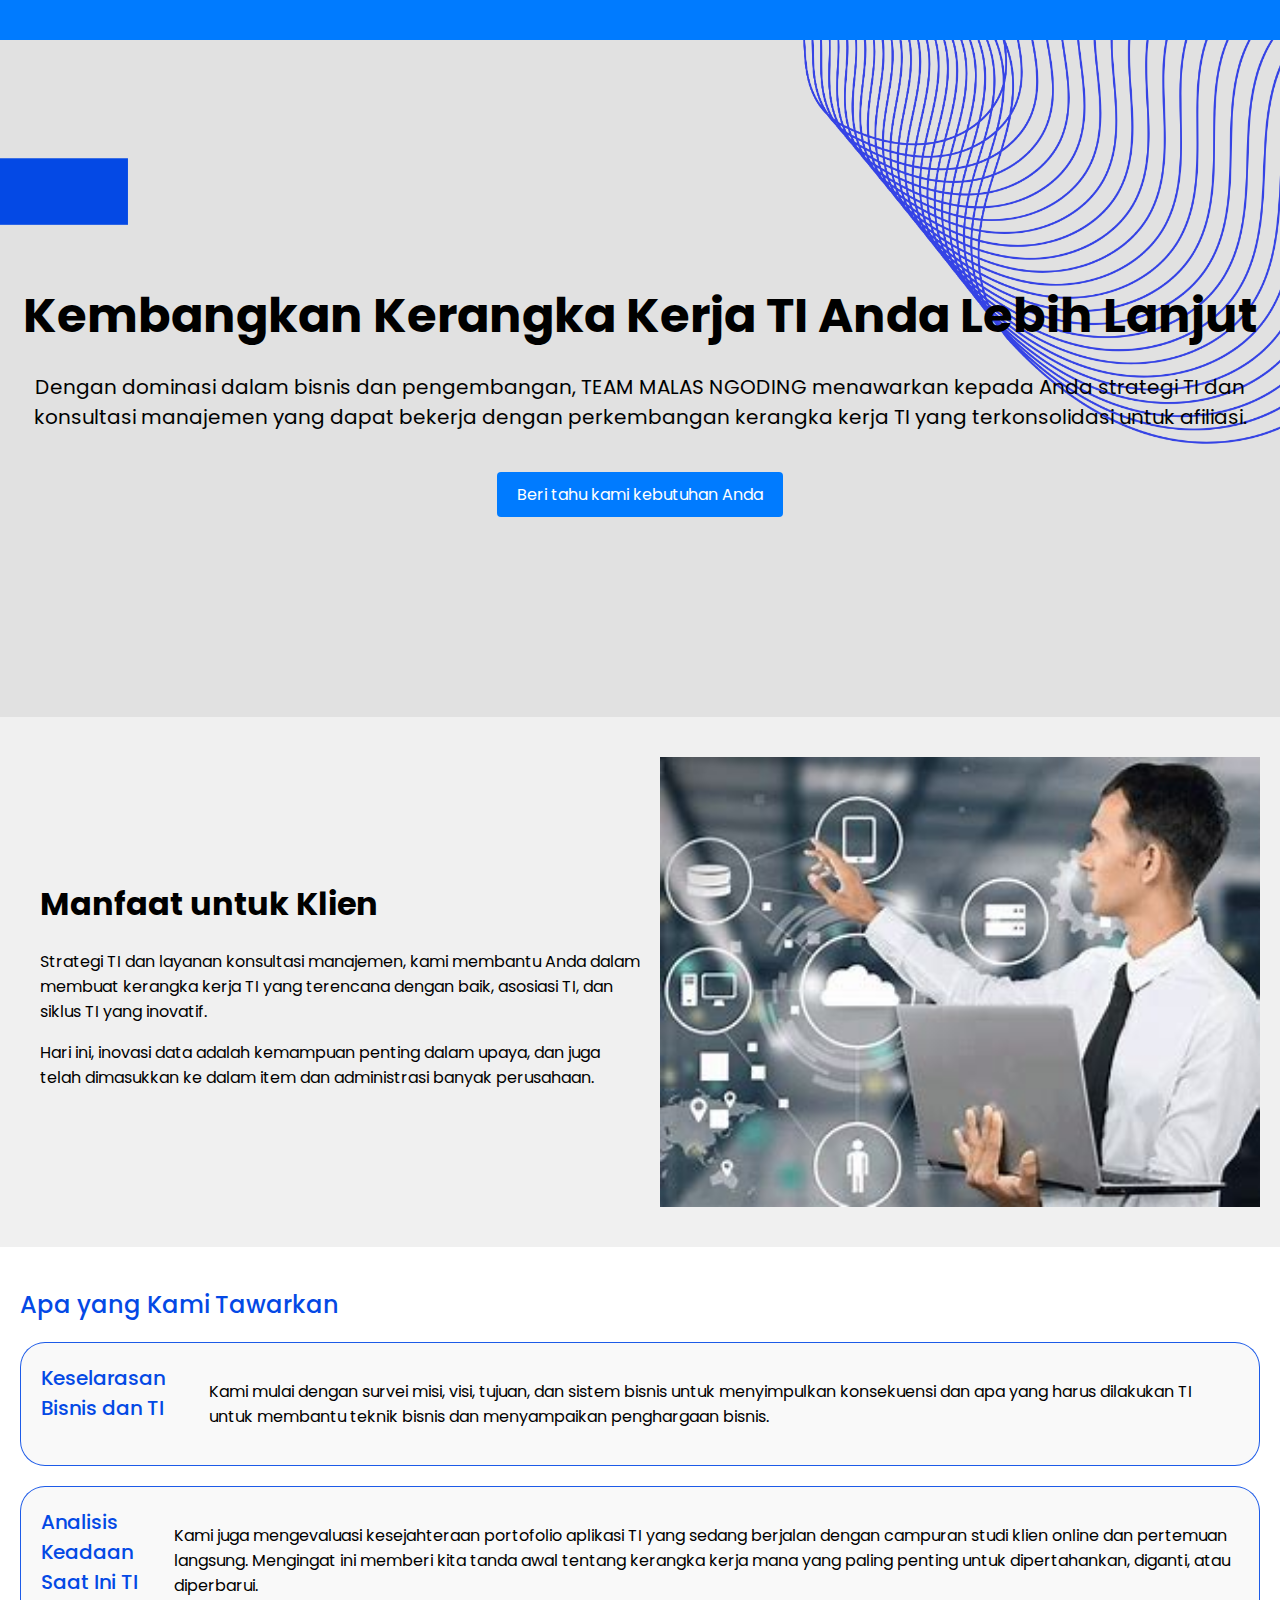
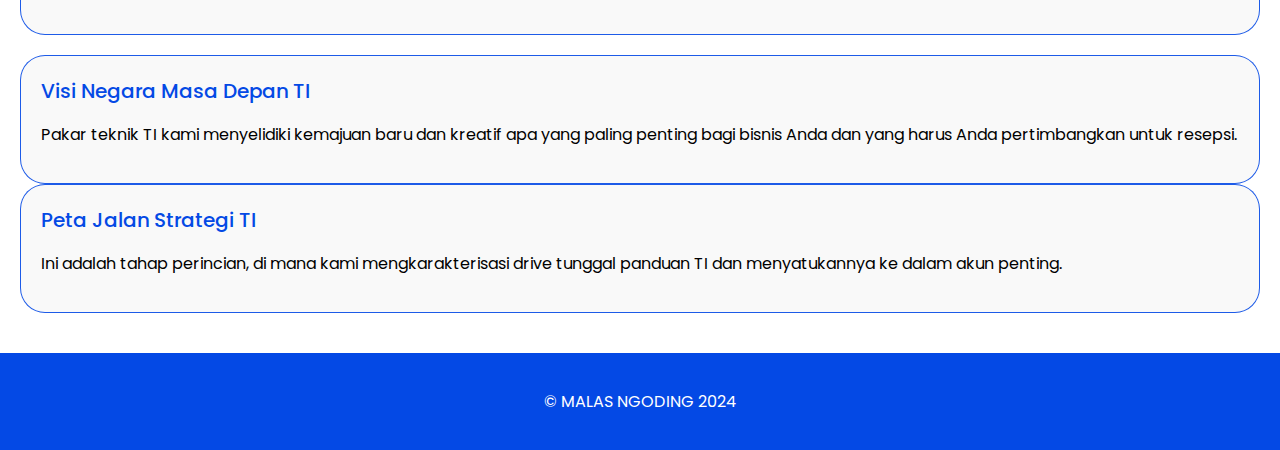
<file: Layanan_ITConsultant.html>
<!DOCTYPE html>
<html lang="en">
  <head>
    <meta charset="UTF-8" />
    <meta name="viewport" content="width=device-width, initial-scale=1.0" />
    <title>Layanan</title>
    <link rel="preconnect" href="https://fonts.googleapis.com" />
    <link rel="preconnect" href="https://fonts.gstatic.com" crossorigin />
    <link
      href="https://fonts.googleapis.com/css2?family=Poppins:wght@300;500&display=swap"
      rel="stylesheet"
    />
    <link rel="stylesheet" href="StyleLayananITConsultantMALASNGODING.css" />
  </head>
  <body>
    <header></header>

    <section class="hero">
      <h2>Kembangkan Kerangka Kerja TI Anda Lebih Lanjut</h2>
      <p>
        Dengan dominasi dalam bisnis dan pengembangan, TEAM MALAS NGODING
        menawarkan kepada Anda strategi TI dan konsultasi manajemen yang dapat
        bekerja dengan perkembangan kerangka kerja TI yang terkonsolidasi untuk
        afiliasi.
      </p>
      <a href="FORM.html">Beri tahu kami kebutuhan Anda</a>
    </section>

    <div class="manfaat">
      <div class="header">
        <div class="content">
          <h1>Manfaat untuk Klien</h1>
          <p>
            Strategi TI dan layanan konsultasi manajemen, kami membantu Anda
            dalam membuat kerangka kerja TI yang terencana dengan baik, asosiasi
            TI, dan siklus TI yang inovatif.
          </p>
          <p>
            Hari ini, inovasi data adalah kemampuan penting dalam upaya, dan
            juga telah dimasukkan ke dalam item dan administrasi banyak
            perusahaan.
          </p>
        </div>
        <img src="Konsultan-IT.jpeg" alt="Gambar Manfaat untuk Klien" />
      </div>
    </div>

    <div class="layanan">
      <div class="apa-yang-kami-tawarkan">Apa yang Kami Tawarkan</div>

      <div class="container-1">
        <div class="keselarasan-bisnis-dan-ti-1">Keselarasan Bisnis dan TI</div>
        <p>
          Kami mulai dengan survei misi, visi, tujuan, dan sistem bisnis untuk
          menyimpulkan konsekuensi dan apa yang harus dilakukan TI untuk
          membantu teknik bisnis dan menyampaikan penghargaan bisnis.
        </p>
      </div>

      <div class="container-2">
        <div class="keselarasan-bisnis-dan-ti-2">
          Analisis Keadaan Saat Ini TI
        </div>
        <p>
          Kami juga mengevaluasi kesejahteraan portofolio aplikasi TI yang
          sedang berjalan dengan campuran studi klien online dan pertemuan
          langsung. Mengingat ini memberi kita tanda awal tentang kerangka kerja
          mana yang paling penting untuk dipertahankan, diganti, atau
          diperbarui.
        </p>
      </div>

      <div class="container-3">
        <div class="keselarasan-bisnis-dan-ti-3">Visi Negara Masa Depan TI</div>
        <p>
          Pakar teknik TI kami menyelidiki kemajuan baru dan kreatif apa yang
          paling penting bagi bisnis Anda dan yang harus Anda pertimbangkan
          untuk resepsi.
        </p>
      </div>

      <div class="container-4">
        <div class="keselarasan-bisnis-dan-ti-4">Peta Jalan Strategi TI</div>
        <p>
          Ini adalah tahap perincian, di mana kami mengkarakterisasi drive
          tunggal panduan TI dan menyatukannya ke dalam akun penting.
        </p>
      </div>
    </div>

    <footer>
      <div class="container">
        <p>&copy; MALAS NGODING 2024</p>
      </div>
    </footer>
  </body>
</html>
</file>
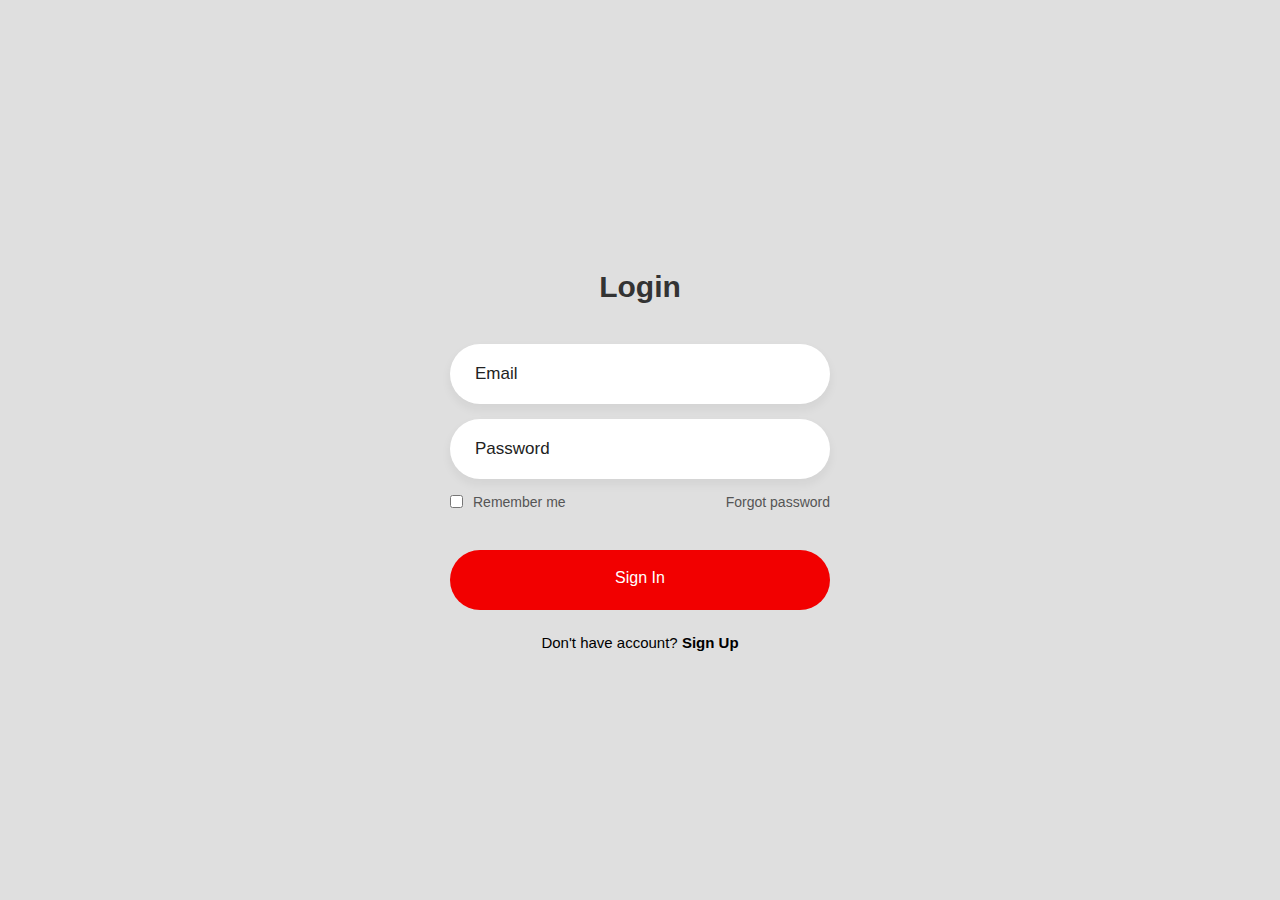
<file: Login.html>
<!DOCTYPE html>
<html lang="en">
  <head>
    <meta charset="UTF-8" />
    <meta name="viewport" content="width=device-width, initial-scale=1.0" />
    <link rel="stylesheet" href="Login.css" />
    <title>Login</title>
  </head>
  <body>
    <!-- <nav>
      <div class="wrapper">
        <div class="logo"><img src="Logo.jpg" alt="logo" /></div>
        <div class="menu">
          <ul>
            <li><a href="index.html">Home</a></li>
            <li><a href="About us.html">About Us</a></li>
            <li><a href="layanan.html">Servis</a></li>
            <li><a href="Login.html" class="tbl-biru">Log in</a></li>
          </ul>
        </div>
      </div>
    </nav> -->
    <div class="login-box">
      <div class="login-header">
        <header>Login</header>
      </div>
      <div class="input-box">
        <input
          type="email"
          class="input-field"
          placeholder="Email"
          autocomplete="off"
          required
        />
      </div>
      <div class="input-box">
        <input
          type="password"
          class="input-field"
          placeholder="Password"
          autocomplete="off"
          required
        />
      </div>
      <div class="forgot">
        <section>
          <input type="checkbox" id="check" />
          <label for="check">Remember me</label>
        </section>
        <section>
          <a href="#">Forgot password</a>
        </section>
      </div>
      <div class="input-submit">
        <button class="submit-btn" id="submit"></button>
        <label for="submit">Sign In</label>
      </div>
      <div class="sign-up-link">
        <p>Don't have account? <a href="Sing up.html">Sign Up</a></p>
      </div>
    </div>
  </body>
</html>
</file>
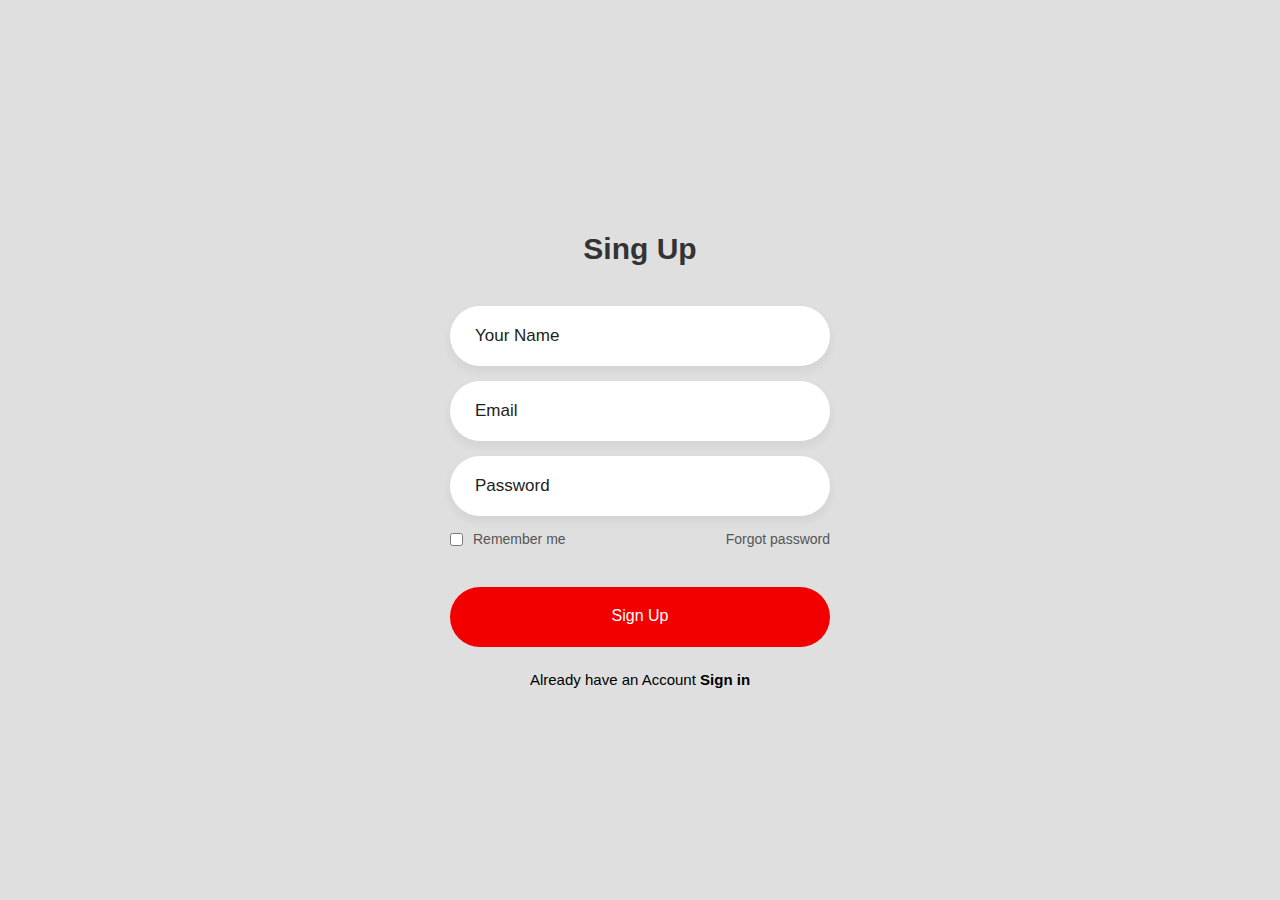
<file: Sing up.html>
<!DOCTYPE html>
<html lang="en">
  <head>
    <meta charset="UTF-8" />
    <meta name="viewport" content="width=device-width, initial-scale=1.0" />
    <link rel="stylesheet" href="Sing up.css" />
    <title>Login</title>
  </head>
  <body>
    <div class="login-box">
      <div class="login-header">
        <header>Sing Up</header>
      </div>
      <div class="input-box">
        <input
          type="text"
          class="input-field"
          placeholder="Your Name"
          autocomplete="off"
          required
        />
      </div>
      <div class="input-box">
        <input
          type="email"
          class="input-field"
          placeholder="Email"
          autocomplete="off"
          required
        />
      </div>
      <div class="input-box">
        <input
          type="password"
          class="input-field"
          placeholder="Password"
          autocomplete="off"
          required
        />
      </div>
      <div class="forgot">
        <section>
          <input type="checkbox" id="check" />
          <label for="check">Remember me</label>
        </section>
        <section>
          <a href="#">Forgot password</a>
        </section>
      </div>
      <div class="input-submit">
        <button class="submit-btn" id="submit"></button>
        <label for="submit">Sign Up</label>
      </div>
      <div class="sign-up-link">
        <p>Already have an Account <a href="Login.html">Sign in</a></p>
      </div>
    </div>
  </body>
</html>
</file>
<file: StyleLayananITConsultantMALASNGODING.css>
body {
  font-family: 'Poppins', sans-serif;
  margin: 0;
  padding: 0;
  background-color: #f0f0f0;
  color: #000000;
}

header {
  background-color: #007bff;
  color: #ffffff;
  padding: 20px;
  text-align: center;
}

header h1 {
  color: #007bff;
  font-size: 1.5rem;
}

.hero {
  background-image: url('Background.png');
  background-size: cover;
  background-position: center;
  text-align: center;
  color: #000000;
  padding: 200px 0;
  position: relative;
  overflow: hidden;
}

.hero h2 {
  font-size: 48px;
  margin-bottom: 20px;
  transition: transform 0.5s ease-in-out;
}

.hero h2:hover {
  transform: translateY(-20px);
}

.hero p {
  font-size: 20px;
  line-height: 1.5;
}

.hero a {
  display: inline-block;
  background-color: #007bff;
  color: #ffffff;
  padding: 10px 20px;
  border-radius: 4px;
  text-decoration: none;
  margin-top: 20px;
}

.manfaat {
  display: flex;
  justify-content: center;
  align-items: center;
  flex-direction: column;
  padding: 40px 20px;
}

.manfaat .header {
  display: flex;
  justify-content: space-around;
  align-items: center;
  flex-wrap: wrap;
}

.manfaat .header .content {
  flex: 1;
  padding: 20px;
}

.manfaat .header img {
  flex: 1;
  max-width: 50%;
  height: auto;
}

.layanan {
  background-color: #ffffff;
  padding: 40px 20px;
}

.layanan .apa-yang-kami-tawarkan {
  font-family: 'Poppins', sans-serif;
  font-weight: 500;
  font-size: 24px;
  color: #0449E5;
  margin-bottom: 20px;
}

.layanan .container-1,
.layanan .container-2 {
  display: flex;
  justify-content: space-between;
  margin-bottom: 20px;
}

.layanan .container-1,
.layanan .container-2,
.layanan .container-3,
.layanan .container-4 {
  background-color: #F9F9F9;
  border-radius: 25px;
  border: 1px solid rgba(4, 73, 229, 0.9);
  padding: 20px;
}

.layanan .keselarasan-bisnis-dan-ti-1,
.layanan .keselarasan-bisnis-dan-ti-2,
.layanan .keselarasan-bisnis-dan-ti-3,
.layanan .keselarasan-bisnis-dan-ti-4 {
  margin-bottom: 10px;
  font-family: 'Poppins', sans-serif;
  font-weight: 500;
  font-size: 20px;
  color: #0449E5;
}

.layanan span {
  font-family: 'Poppins', sans-serif;
  font-weight: 300;
  font-size: 10px;
  color: #000000;
}

footer {
  background-color: #0449E5;
  color: #ffffff;
  text-align: center;
  padding: 20px;
}

.container {
  max-width: 1200px;
  margin: 0 auto;
}
</file>
<file: Login.css>
* {
  margin: 0;
  padding: 0;
  box-sizing: border-box;
  font-family: "Poppins", sans-serif;
}
body {
  display: flex;
  justify-content: center;
  align-items: center;
  min-height: 100vh;
  background: #dfdfdf;
}

/* .wrapper {
  width: 1400px;
  margin: auto;
  position: relative;
}

.logo img {
  float: left;
  width: 10%;
  margin-left: 10%;
}

.menu {
  float: right;
}

nav {
  width: 100%;
  margin: auto;
  display: flex;
  line-height: 80px;
  position: sticky;
  position: -webkit-sticky;
  top: 0;
  background: none;
  box-shadow: 0 0.1rem 1rem #368dff;
}
nav ul {
  list-style-type: none;
  margin: 0;
  padding: 0;
  overflow: hidden;
}

nav ul li {
  float: left;
}
nav ul li a {
  color: rgb(44, 142, 255);
  font-weight: bold;
  text-align: center;
  padding: 0px 16px 0px 16px;
  text-decoration: none;
}
nav ul li a:hover {
  text-decoration: underline;
}
a.tbl-biru {
  background: #0095eb;
  border-bottom: 20px;
  margin-top: 20px;
  padding: 15px 20px 15px 20px;
  color: #ffff;
  cursor: pointer;
  font-weight: bold;
  border-radius: 15px;
}
a.tbl-biru:hover {
  background: #bd0000;
  text-decoration: none;
} */

.login-box {
  display: flex;
  justify-content: center;
  flex-direction: column;
  width: 440px;
  height: 480px;
  padding: 30px;
}
.login-header {
  text-align: center;
  margin: 20px 0 40px 0;
}
.login-header header {
  color: #333;
  font-size: 30px;
  font-weight: 600;
}
.input-box .input-field {
  width: 100%;
  height: 60px;
  font-size: 17px;
  padding: 0 25px;
  margin-bottom: 15px;
  border-radius: 30px;
  border: none;
  box-shadow: 0px 5px 10px 1px rgba(0, 0, 0, 0.05);
  outline: none;
  transition: 0.3s;
}
::placeholder {
  font-weight: 500;
  color: #222;
}
.input-field:focus {
  width: 105%;
}
.forgot {
  display: flex;
  justify-content: space-between;
  margin-bottom: 40px;
}
section {
  display: flex;
  align-items: center;
  font-size: 14px;
  color: #555;
}
#check {
  margin-right: 10px;
}
a {
  text-decoration: none;
}
a:hover {
  text-decoration: underline;
}
section a {
  color: #555;
}
.input-submit {
  position: relative;
}
.submit-btn {
  width: 100%;
  height: 60px;
  color: #222;
  border: none;
  border-radius: 30px;
  cursor: pointer;
  transition: 0.3s;
  background-color: #f20000;
}
.input-submit label {
  position: absolute;
  top: 45%;
  left: 50%;
  color: #ffffff;
  -webkit-transform: translate(-50%, -50%);
  -ms-transform: translate(-50%, -50%);
  transform: translate(-50%, -50%);
  cursor: pointer;
}
.submit-btn:hover {
  background: #096bff;
  transform: scale(1.05, 1);
}
.sign-up-link {
  text-align: center;
  font-size: 15px;
  margin-top: 20px;
}
.sign-up-link a {
  color: #000;
  font-weight: 600;
}
</file>
<file: Sing up.css>
* {
  margin: 0;
  padding: 0;
  box-sizing: border-box;
  font-family: "Poppins", sans-serif;
}
body {
  display: flex;
  justify-content: center;
  align-items: center;
  min-height: 100vh;
  background: #dfdfdf;
}

.login-box {
  display: flex;
  justify-content: center;
  flex-direction: column;
  width: 440px;
  height: 480px;
  padding: 30px;
}
.login-header {
  text-align: center;
  margin: 20px 0 40px 0;
}
.login-header header {
  color: #333;
  font-size: 30px;
  font-weight: 600;
}
.input-box .input-field {
  width: 100%;
  height: 60px;
  font-size: 17px;
  padding: 0 25px;
  margin-bottom: 15px;
  border-radius: 30px;
  border: none;
  box-shadow: 0px 5px 10px 1px rgba(0, 0, 0, 0.05);
  outline: none;
  transition: 0.3s;
}
::placeholder {
  font-weight: 500;
  color: #222;
}
.input-field:focus {
  width: 105%;
}
.forgot {
  display: flex;
  justify-content: space-between;
  margin-bottom: 40px;
}
section {
  display: flex;
  align-items: center;
  font-size: 14px;
  color: #555;
}
#check {
  margin-right: 10px;
}
a {
  text-decoration: none;
}
a:hover {
  text-decoration: underline;
}
section a {
  color: #555;
}
.input-submit {
  position: relative;
}
.submit-btn {
  width: 100%;
  height: 60px;
  color: #222;
  border: none;
  border-radius: 30px;
  cursor: pointer;
  transition: 0.3s;
  background-color: #f20000;
}
.input-submit label {
  position: absolute;
  top: 45%;
  left: 50%;
  color: #ffffff;
  -webkit-transform: translate(-50%, -50%);
  -ms-transform: translate(-50%, -50%);
  transform: translate(-50%, -50%);
  cursor: pointer;
}
.submit-btn:hover {
  background: #096bff;
  transform: scale(1.05, 1);
}
.sign-up-link {
  text-align: center;
  font-size: 15px;
  margin-top: 20px;
}
.sign-up-link a {
  color: #000;
  font-weight: 600;
}
</file>
